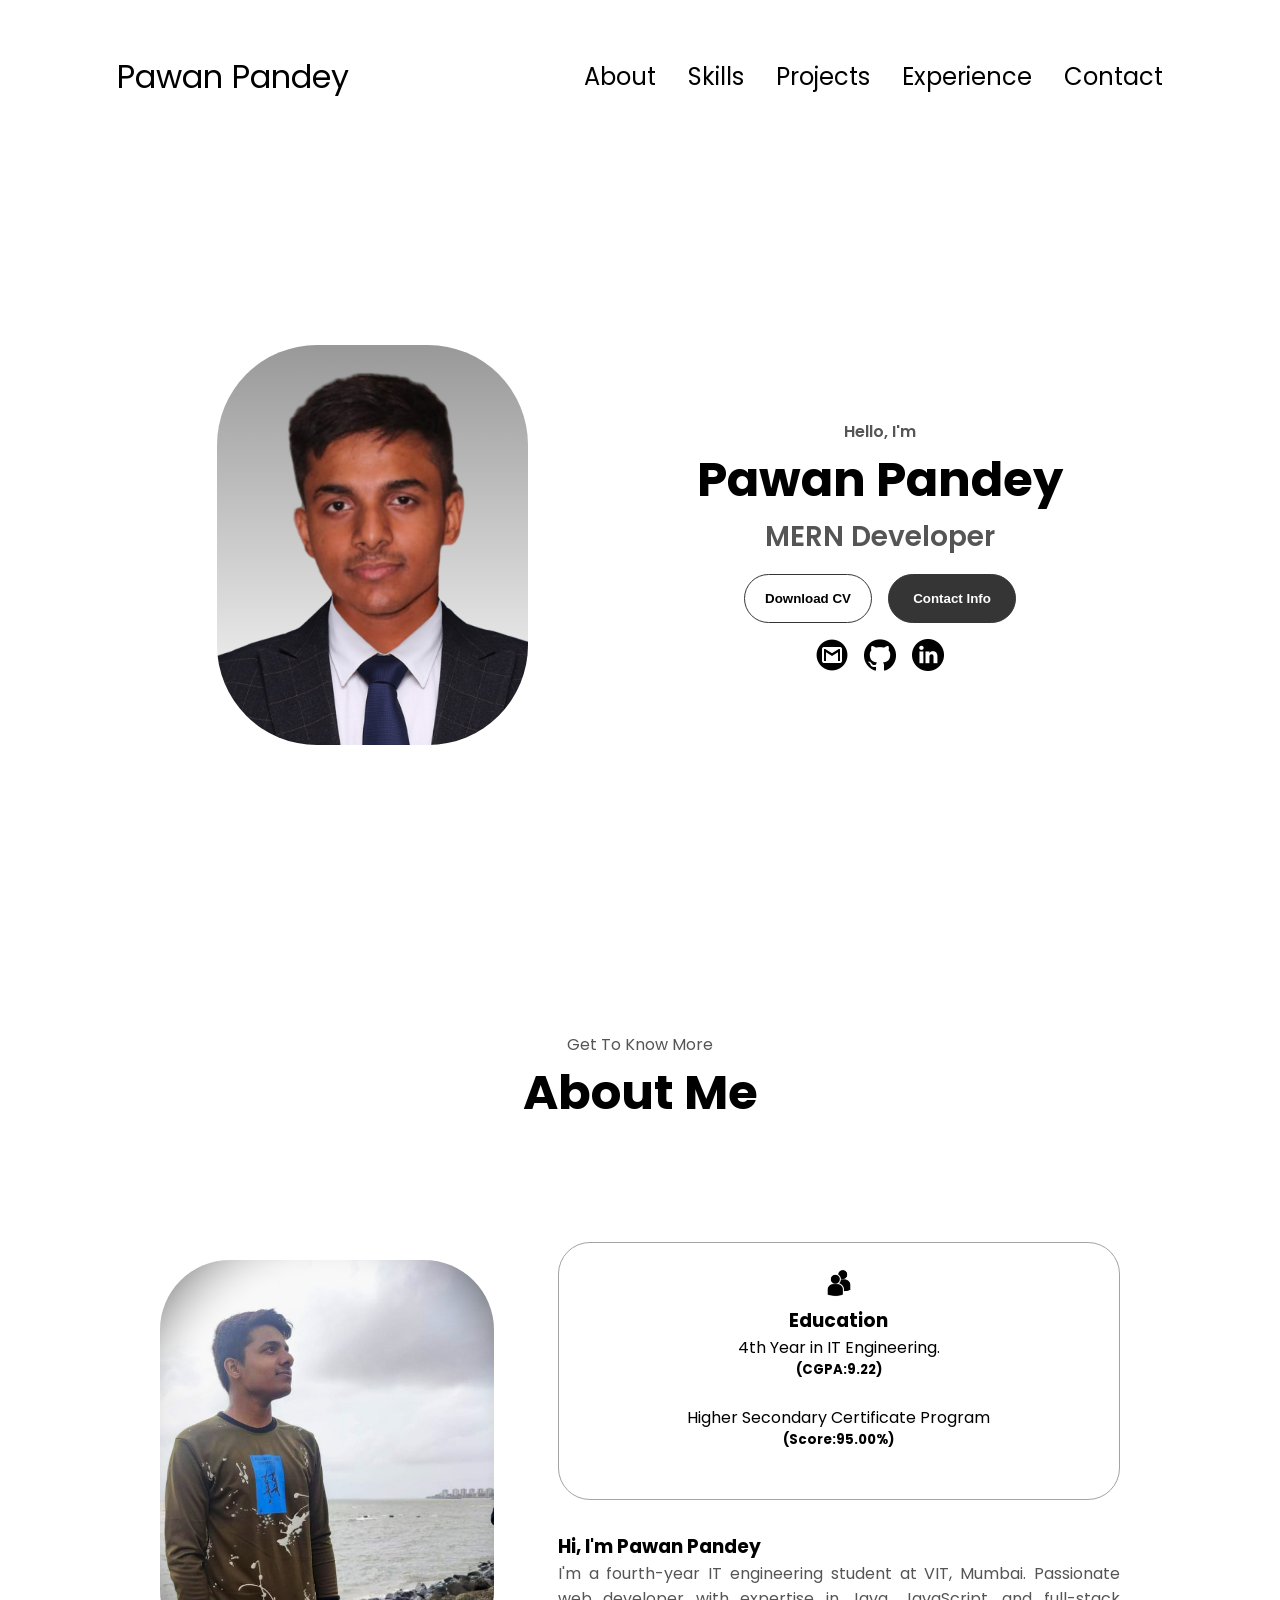
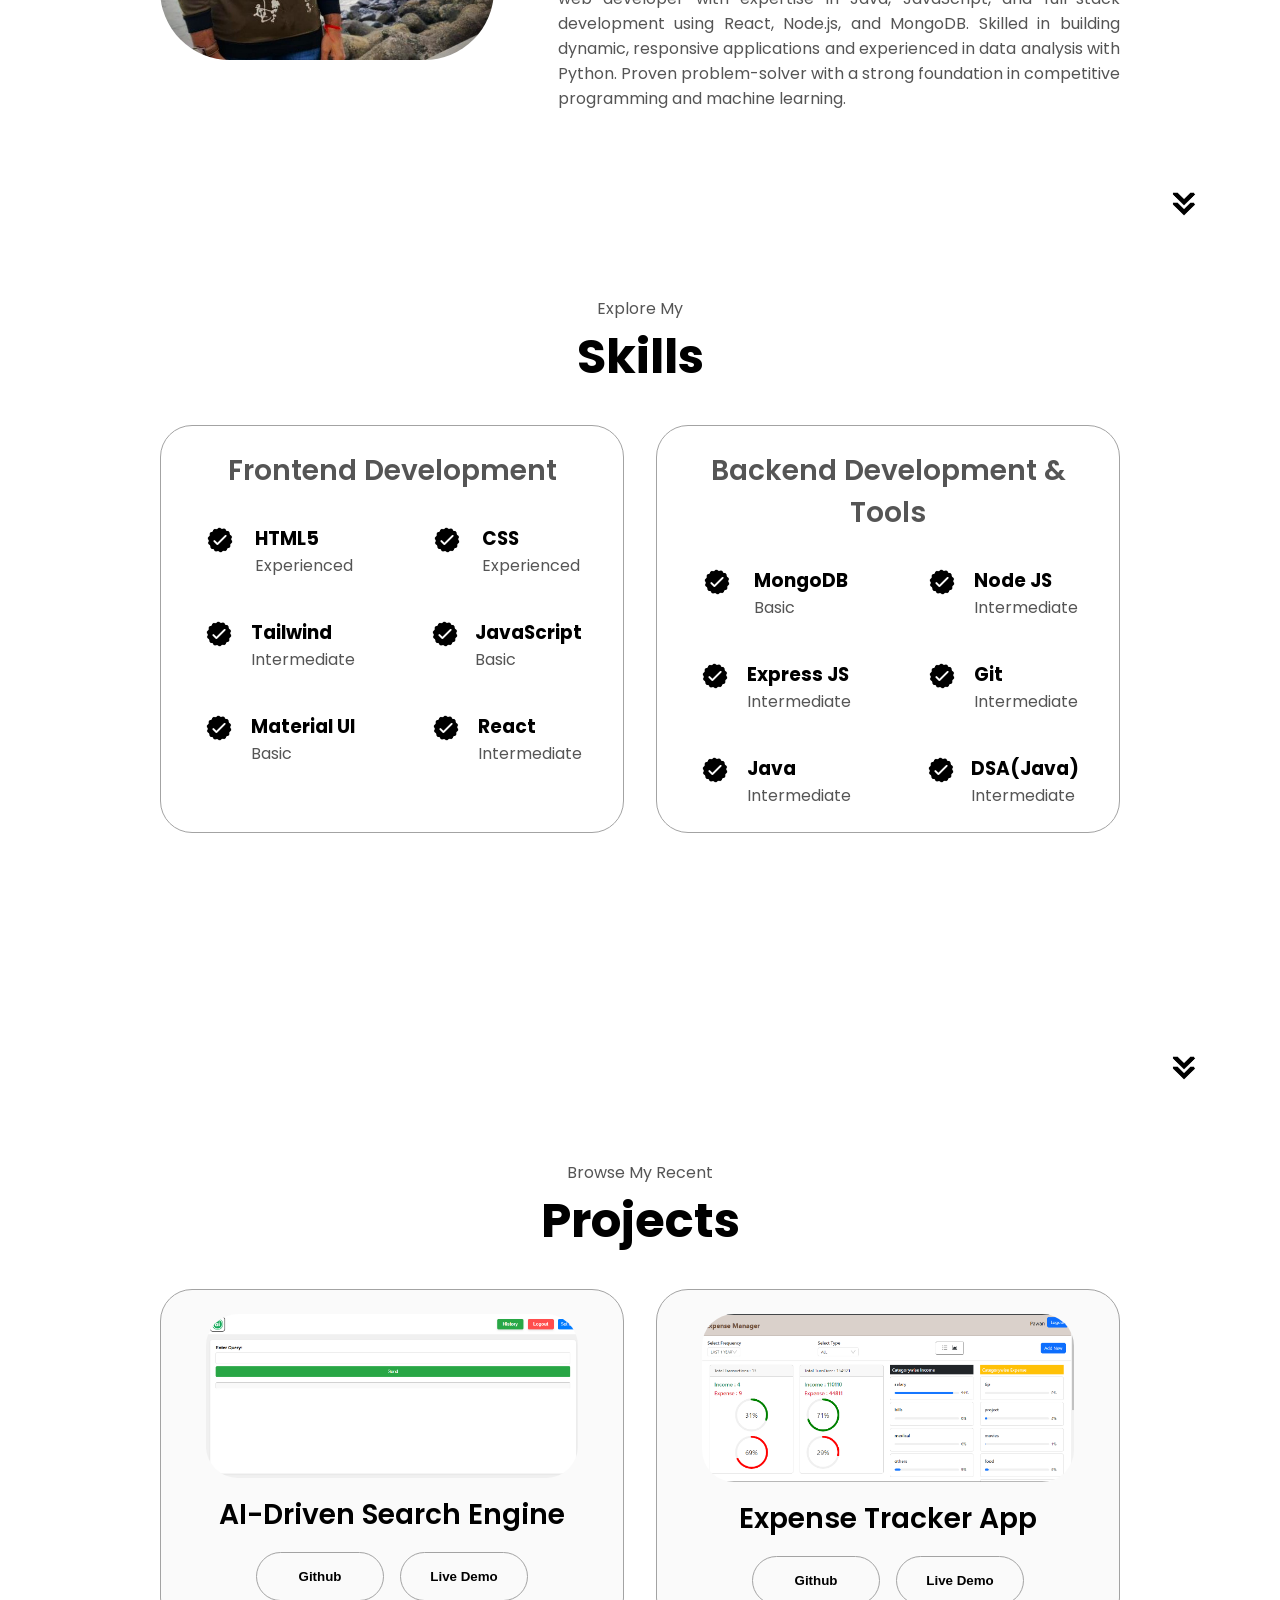
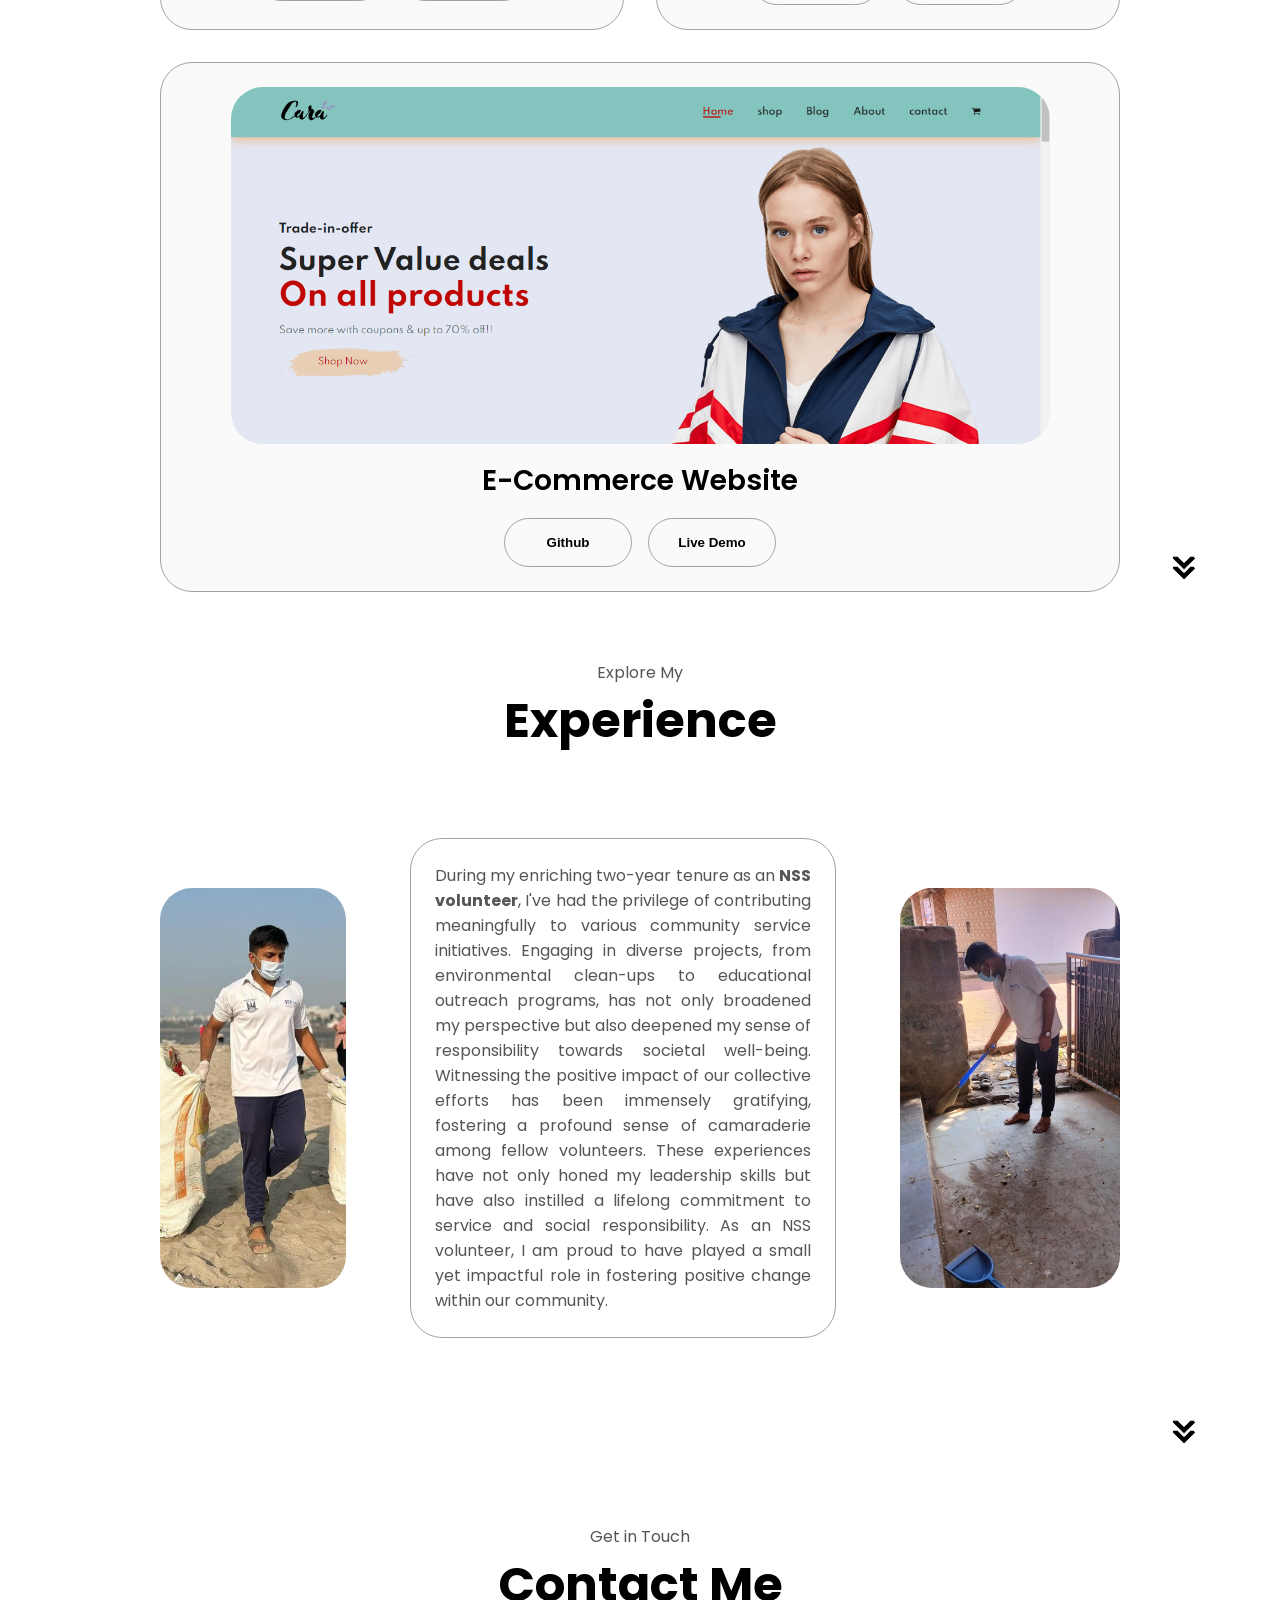
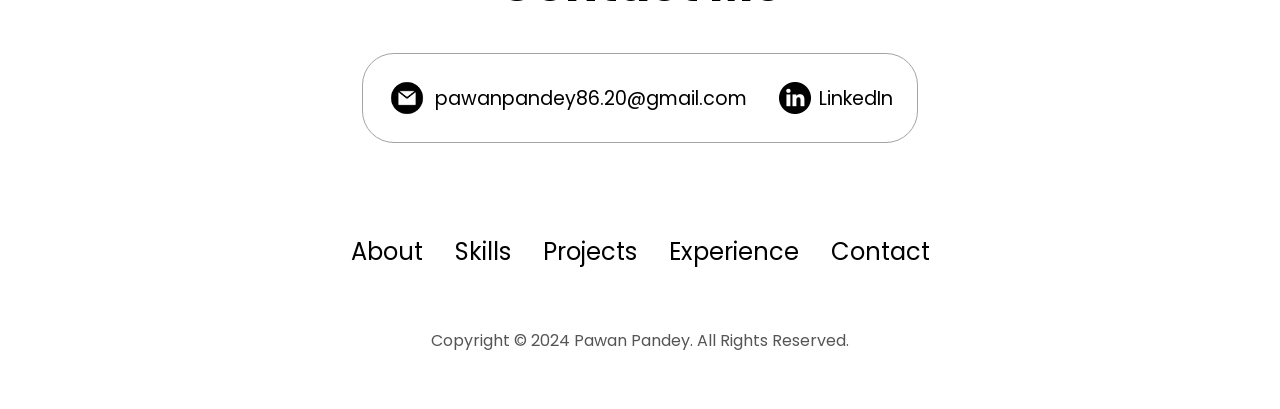
<file: index.html>
<!DOCTYPE html>
<html lang="en">
  <head>
    <meta charset="UTF-8" />
    <meta http-equiv="X-UA-Compatible" content="IE=edge" />
    <meta name="viewport" content="width=device-width, initial-scale=1.0" />
    <title>My Portfolio</title>
    <link rel="stylesheet" href="style.css" />
    <link rel="stylesheet" href="mediaqueries.css" />
  </head>
  <body>
    <nav id="desktop-nav">
      <div class="logo">Pawan Pandey</div>
      <div>
        <ul class="nav-links">
          <li><a href="#about">About</a></li>
          <li><a href="#experience">Skills</a></li>
          <li><a href="#projects">Projects</a></li>
          <li><a href="#experience">Experience</a></li>
          <li><a href="#contact">Contact</a></li>
        </ul>
      </div>
    </nav>
    <nav id="hamburger-nav">
      <div class="logo">Pawan Pandey</div>
      <div class="hamburger-menu">
        <div class="hamburger-icon" onclick="toggleMenu()">
          <span></span>
          <span></span>
          <span></span>
        </div>
        <div class="menu-links">
          <li><a href="#about" onclick="toggleMenu()">About</a></li>
          <li><a href="#skill" onclick="toggleMenu()">Skills</a></li>
          <li><a href="#experience" onclick="toggleMenu()">Experience</a></li>
          <li><a href="#projects" onclick="toggleMenu()">Projects</a></li>
          <li><a href="#contact" onclick="toggleMenu()">Contact</a></li>
        </div>
      </div>
    </nav>
    <section id="profile">
      <div class="section__pic-container">
        <img style="border-radius: 100px;" src="./assets/IMG-20221025-WA0004.png" alt="Pawan Pandey profile picture" />
      </div>
      <div class="section__text">
        <p class="section__text__p1">Hello, I'm</p>
        <h1 class="title">Pawan Pandey</h1>
        <p class="section__text__p2">MERN Developer</p>
        <div class="btn-container">
          <button
            class="btn btn-color-2"
            onclick="window.open('./assets/Pawankumar Pandey.pdf')"
          >
            Download CV
          </button>
          <button class="btn btn-color-1" onclick="location.href='./#contact'">
            Contact Info
          </button>
        </div>
        <div id="socials-container">
          <img
          
            src="./assets/gmail_icon-icons.com_59877.png"
            alt="My Gmail"
            class="icon"
            onclick="location.href='https://gmail.com/'"
          />
          <img
            src="./assets/github.png"
            alt="My Github profile"
            class="icon"
            onclick="location.href='https://github.com/pawan8620'"
          />
          <img
            src="./assets/linkedin.png"
            alt="My LinkedIn profile"
            class="icon"
            onclick="location.href='https://linkedin.com/in/pawankumar-pandey-a784b4229/'"
          />
        </div>
      </div>
    </section>
    <section id="about">
      <p class="section__text__p1">Get To Know More</p>
      <h1 class="title">About Me</h1>
      <div class="section-container">
        <div class="section__pic-container">
          <img
          style="  border-radius: 70px;"
            src="./assets/marine.jpg"
            alt="Profile picture"
            class="about-pic"
          />
        </div>
        <div class="about-details-container">
          <div class="about-containers">
            <!-- <div class="details-container">
              <img
                src="./assets/experience.png"
                alt="Experience icon"
                class="icon"
              />
              <h3>Experience</h3>
              <p>2+ years <br />Frontend Development</p>
            </div> -->
            <div class="details-container">
              <img
                src="./assets/education.png"
                alt="Education icon"
                class="icon"
              />
              <h3>Education</h3>
              <span>
                4th Year in IT Engineering. <h5>(CGPA:9.22)</h5></br>
                Higher Secondary Certificate Program <h5>(Score:95.00%)</h5><br>
                 </span>
            </div>
          </div>
          <div class="text-container">
            <h3>Hi, I'm Pawan Pandey</h3> 
            <p style="text-align: justify;">
              
              I'm a fourth-year IT engineering student at VIT, Mumbai. Passionate web developer with expertise in Java, JavaScript, and full-stack development using React, Node.js, and MongoDB. Skilled in building dynamic, responsive applications and experienced in data analysis with Python. Proven problem-solver with a strong foundation in competitive programming and machine learning.
            </p>
          </div>
        </div>
      </div>
      <img
        src="./assets/arrow.png"
        alt="Arrow icon"
        class="icon arrow"
        onclick="location.href='./#experience'"
      />
    </section>

    <section id="experience">
      <p class="section__text__p1">Explore My</p>
      <h1 class="title">Skills</h1>
      <div class="experience-details-container">
        <div class="about-containers">
          <div class="details-container">
            <h2 class="experience-sub-title">Frontend Development</h2>
            <div class="article-container">
              <article>
                <img
                  src="./assets/checkmark.png"
                  alt="Experience icon"
                  class="icon"
                />
                <div>
                  <h3>HTML5</h3>
                  <p>Experienced</p>
                </div>
              </article>
              <article>
                <img
                  src="./assets/checkmark.png"
                  alt="Experience icon"
                  class="icon"
                />
                <div>
                  <h3>CSS</h3>
                  <p>Experienced</p>
                </div>
              </article>
              <article>
                <img
                  src="./assets/checkmark.png"
                  alt="Experience icon"
                  class="icon"
                />
                <div>
                  <h3>Tailwind</h3>
                  <p>Intermediate</p>
                </div>
              </article>
              <article>
                <img
                  src="./assets/checkmark.png"
                  alt="Experience icon"
                  class="icon"
                />
                <div>
                  <h3>JavaScript</h3>
                  <p>Basic</p>
                </div>
              </article>
              <article>
                <img
                  src="./assets/checkmark.png"
                  alt="Experience icon"
                  class="icon"
                />
                <div>
                  <h3>Material UI</h3>
                  <p>Basic</p>
                </div>
              </article>
              <article>
                <img
                  src="./assets/checkmark.png"
                  alt="Experience icon"
                  class="icon"
                />
                <div>
                  <h3>React </h3>
                  <p>Intermediate</p>
                </div>
              </article>
            </div>
          </div>
          <div class="details-container">
            <h2 class="experience-sub-title">Backend Development & Tools</h2>
            <div class="article-container">
              <article>
                <img
                  src="./assets/checkmark.png"
                  alt="Experience icon"
                  class="icon"
                />
                <div>
                  <h3>MongoDB</h3>
                  <p>Basic</p>
                </div>
              </article>
              <article>
                <img
                  src="./assets/checkmark.png"
                  alt="Experience icon"
                  class="icon"
                />
                <div>
                  <h3>Node JS</h3>
                  <p>Intermediate</p>
                </div>
              </article>
              <article>
                <img
                  src="./assets/checkmark.png"
                  alt="Experience icon"
                  class="icon"
                />
                <div>
                  <h3>Express JS</h3>
                  <p>Intermediate</p>
                </div>
              </article>
              <article>
                <img
                  src="./assets/checkmark.png"
                  alt="Experience icon"
                  class="icon"
                />
                <div>
                  <h3>Git</h3>
                  <p>Intermediate</p>
                </div>
              </article>
              <article>
                <img
                  src="./assets/checkmark.png"
                  alt="Experience icon"
                  class="icon"
                />
                <div>
                  <h3>Java</h3>
                  <p>Intermediate</p>
                </div>
              </article>
              <article>
                <img
                  src="./assets/checkmark.png"
                  alt="Experience icon"
                  class="icon"
                />
                <div>
                  <h3>DSA(Java)</h3>
                  <p>Intermediate</p>
                </div>
              </article>
            </div>
          </div>
        </div>
      </div>
      <img
        src="./assets/arrow.png"
        alt="Arrow icon"
        class="icon arrow"
        onclick="location.href='./#projects'"
      />
    </section>




    <section id="projects">
      <p class="section__text__p1">Browse My Recent</p>
      <h1 class="title">Projects</h1>
      <div class="experience-details-container">
        <div class="about-containers">
          <div class="details-container color-container">
            <div class="article-container">
              <img 
                src="assets/imageai.png"
                alt="Project 1"
                class="project-img"
              />
            </div>
            <h2 class="experience-sub-title project-title">AI-Driven Search Engine</h2>
            <div class="btn-container">
              <button
                class="btn btn-color-2 project-btn"
                onclick="location.href='https://github.com/Pawan8620/AI-Driven-Search-Engine'"
                />
                Github
              </button>
              <button
                class="btn btn-color-2 project-btn"
                onclick="location.href='https://ai-driven-search-engine.vercel.app/'"
              >
                Live Demo
              </button>
              
            </div>
          </div>



          <div class="details-container color-container">
            <div class="article-container">
              <img 
                src="assets/image.png"
                alt="Project 1"
                class="project-img"
              />
            </div>
            <h2 class="experience-sub-title project-title">Expense Tracker App</h2>
            <div class="btn-container">
              <button
                class="btn btn-color-2 project-btn"
                onclick="location.href='https://github.com/Pawan8620/AI-Driven search engine'"
                />
                Github
              </button>
              <button
                class="btn btn-color-2 project-btn"
                onclick="location.href='https://thankful-shoe-bass.cyclic.app/login'"
              >
                Live Demo
              </button>
            </div>
          </div>


          <div class="details-container color-container">
            <div class="article-container">
              <img
                src="./assets/Screenshot 2024-04-29 163912.png"
                alt="Project 2"
                class="project-img"
              />
            </div>
            <h2 class="experience-sub-title project-title">E-Commerce Website</h2>
            <div class="btn-container">
              <button
                class="btn btn-color-2 project-btn"
                onclick="location.href='https://github.com/Pawan8620/E-commerce-Website'"
              >
                Github
              </button>
              <button
                class="btn btn-color-2 project-btn"
                onclick="location.href='https://cara108.vercel.app'"
              >
                Live Demo
              </button>
            </div>
          </div>
          <!-- <div class="details-container color-container"> -->
            <!-- <div class="article-container">
              <img
                src="./assets/project-3.png"
                alt="Project 3"
                class="project-img"
              />
            </div> -->
            <!-- <h2 class="experience-sub-title project-title">Project Three</h2>
            <div class="btn-container">
              <button
                class="btn btn-color-2 project-btn"
                onclick="location.href='https://github.com/'"
              >
                Github
              </button>
              <button
                class="btn btn-color-2 project-btn"
                onclick="location.href='https://github.com/'"
              >
                Live Demo
              </button>
            </div> -->
          </div>
        </div>
      </div>
      <img
        src="./assets/arrow.png"
        alt="Arrow icon"
        class="icon arrow"
        onclick="location.href='./#contact'"
      />
    </section>

    <section id="about">
      <p class="section__text__p1">Explore My</p>
      <h1 class="title">Experience</h1>
      <div class="section-container">
        <div class="section__pic-container">
          <img
            src="./assets/WhatsApp Image 2024-01-12 at 20.56.52_433649ca.jpg"
            alt="Profile picture"
            class="about-pic"
          />
        </div>
        <div class="about-details-container">
          <div class="about-containers">
            <div class="details-container">
              
             
              <p style="text-align: justify;">
                
                During my enriching two-year tenure as an <span style="font-weight:bolder;">NSS volunteer</span>, I've had the privilege of contributing meaningfully to various community service initiatives. Engaging in diverse projects, from environmental clean-ups to educational outreach programs, has not only broadened my perspective but also deepened my sense of responsibility towards societal well-being. Witnessing the positive impact of our collective efforts has been immensely gratifying, fostering a profound sense of camaraderie among fellow volunteers. These experiences have not only honed my leadership skills but have also instilled a lifelong commitment to service and social responsibility. As an NSS volunteer, I am proud to have played a small yet impactful role in fostering positive change within our community.
              </p>
            </div>
          </div>
          
          <div class="text-container">
           
          </div>
           
        </div>
        <div class="section__pic-container">
          <img
            src="./assets/j.jpg"
            alt="Profile picture"
            class="about-pic"
          />
        </div>
      </div>
      <img
        src="./assets/arrow.png"
        alt="Arrow icon"
        class="icon arrow"
        onclick="location.href='./#contact'"
      />
    </section>



    <section id="contact">
      <p class="section__text__p1">Get in Touch</p>
      <h1 class="title">Contact Me</h1>
      <div class="contact-info-upper-container">
        <div class="contact-info-container">
          <img
            src="./assets/email.png"
            alt="Email icon"
            class="icon contact-icon email-icon"
          />
          <p><a href="mailto:pawanpandey86.20@gmail.com">pawanpandey86.20@gmail.com</a></p>
        </div>
        <div class="contact-info-container">
          <img
            src="./assets/linkedin.png"
            alt="LinkedIn icon"
            class="icon contact-icon"
          />
          <p><a href="https://www.linkedin.com/in/pawankumar-pandey-a784b4229/">LinkedIn</a></p>
        </div>
      </div>
    </section>
    <footer>
      <nav>
        <div class="nav-links-container">
          <ul class="nav-links">
            <li><a href="#about">About</a></li>
            <li><a href="#skills">Skills</a></li>
            <li><a href="#projects">Projects</a></li>
            <li><a href="#experience">Experience</a></li>
            <li><a href="#contact">Contact</a></li>
          </ul>
        </div>
      </nav>
      <p>Copyright &#169; 2024 Pawan Pandey. All Rights Reserved.</p>
    </footer>
    <script src="script.js"></script>
  </body>
</html>
</file>
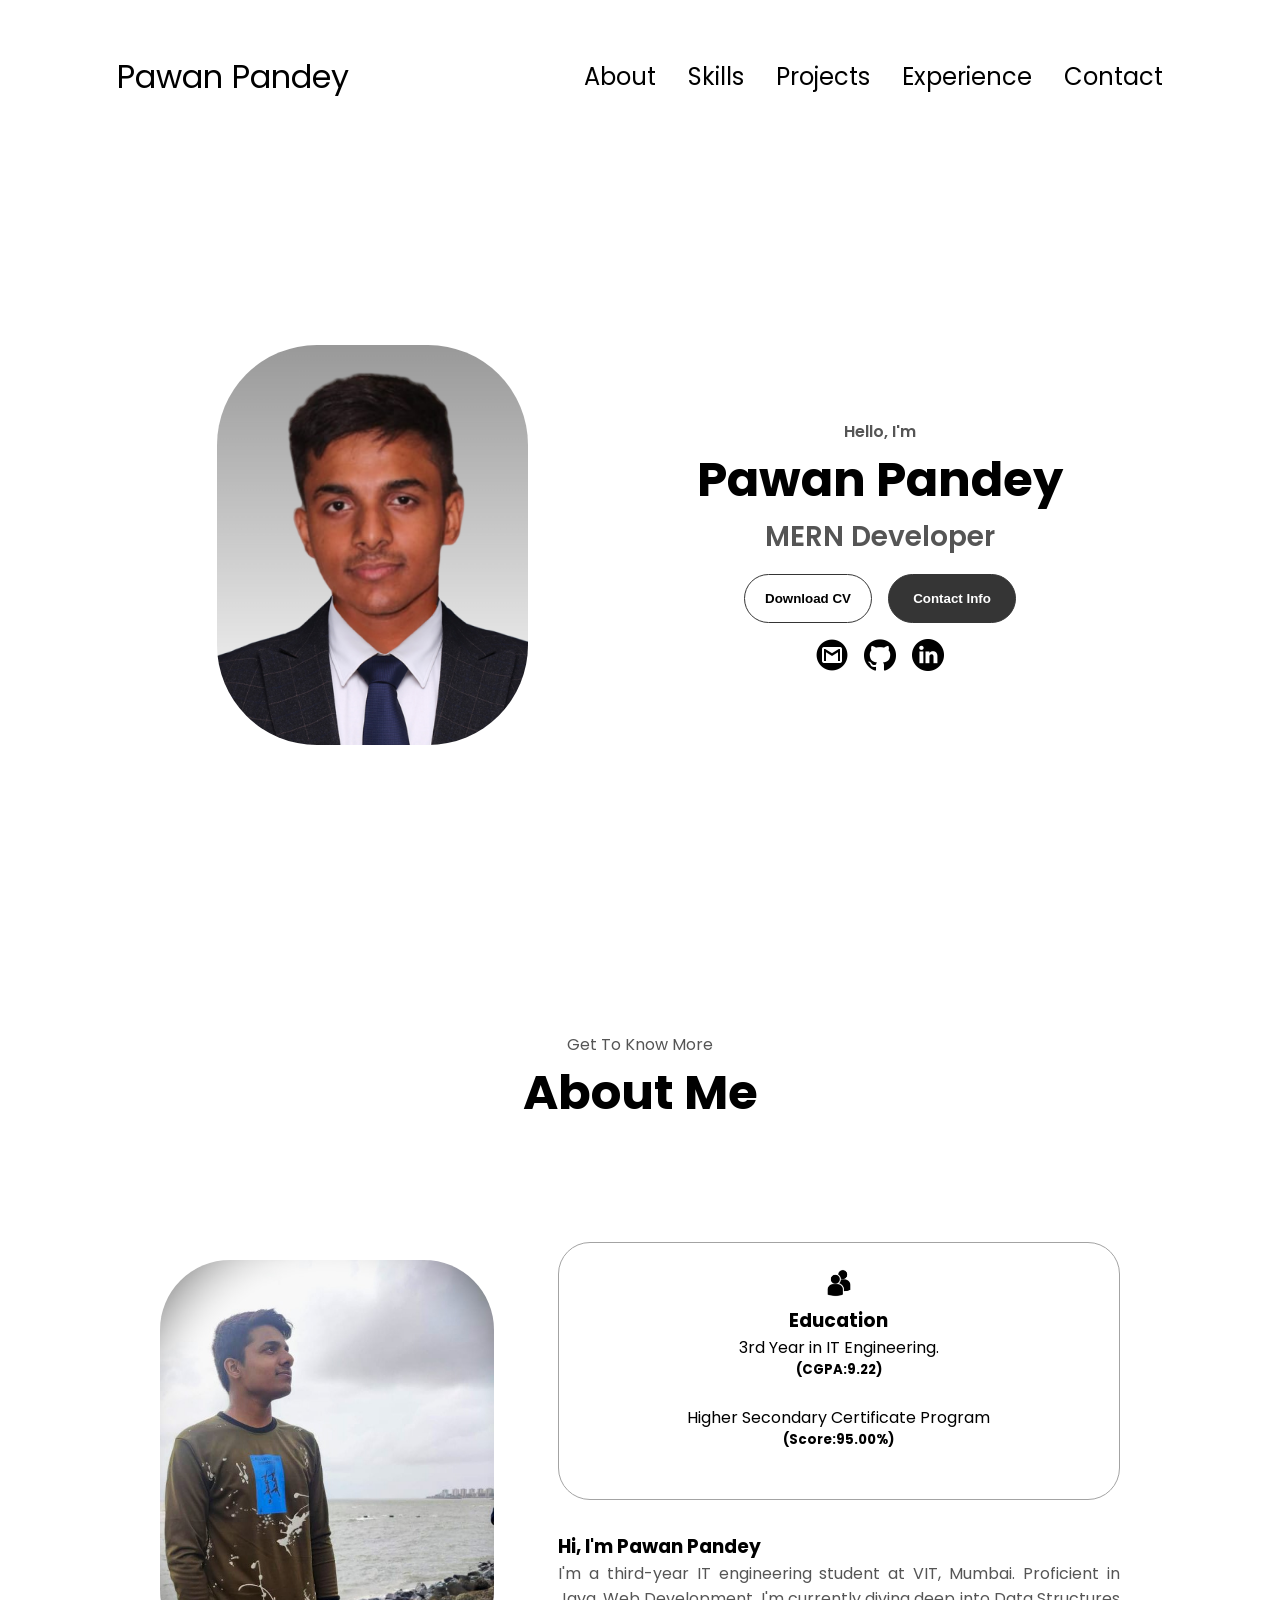
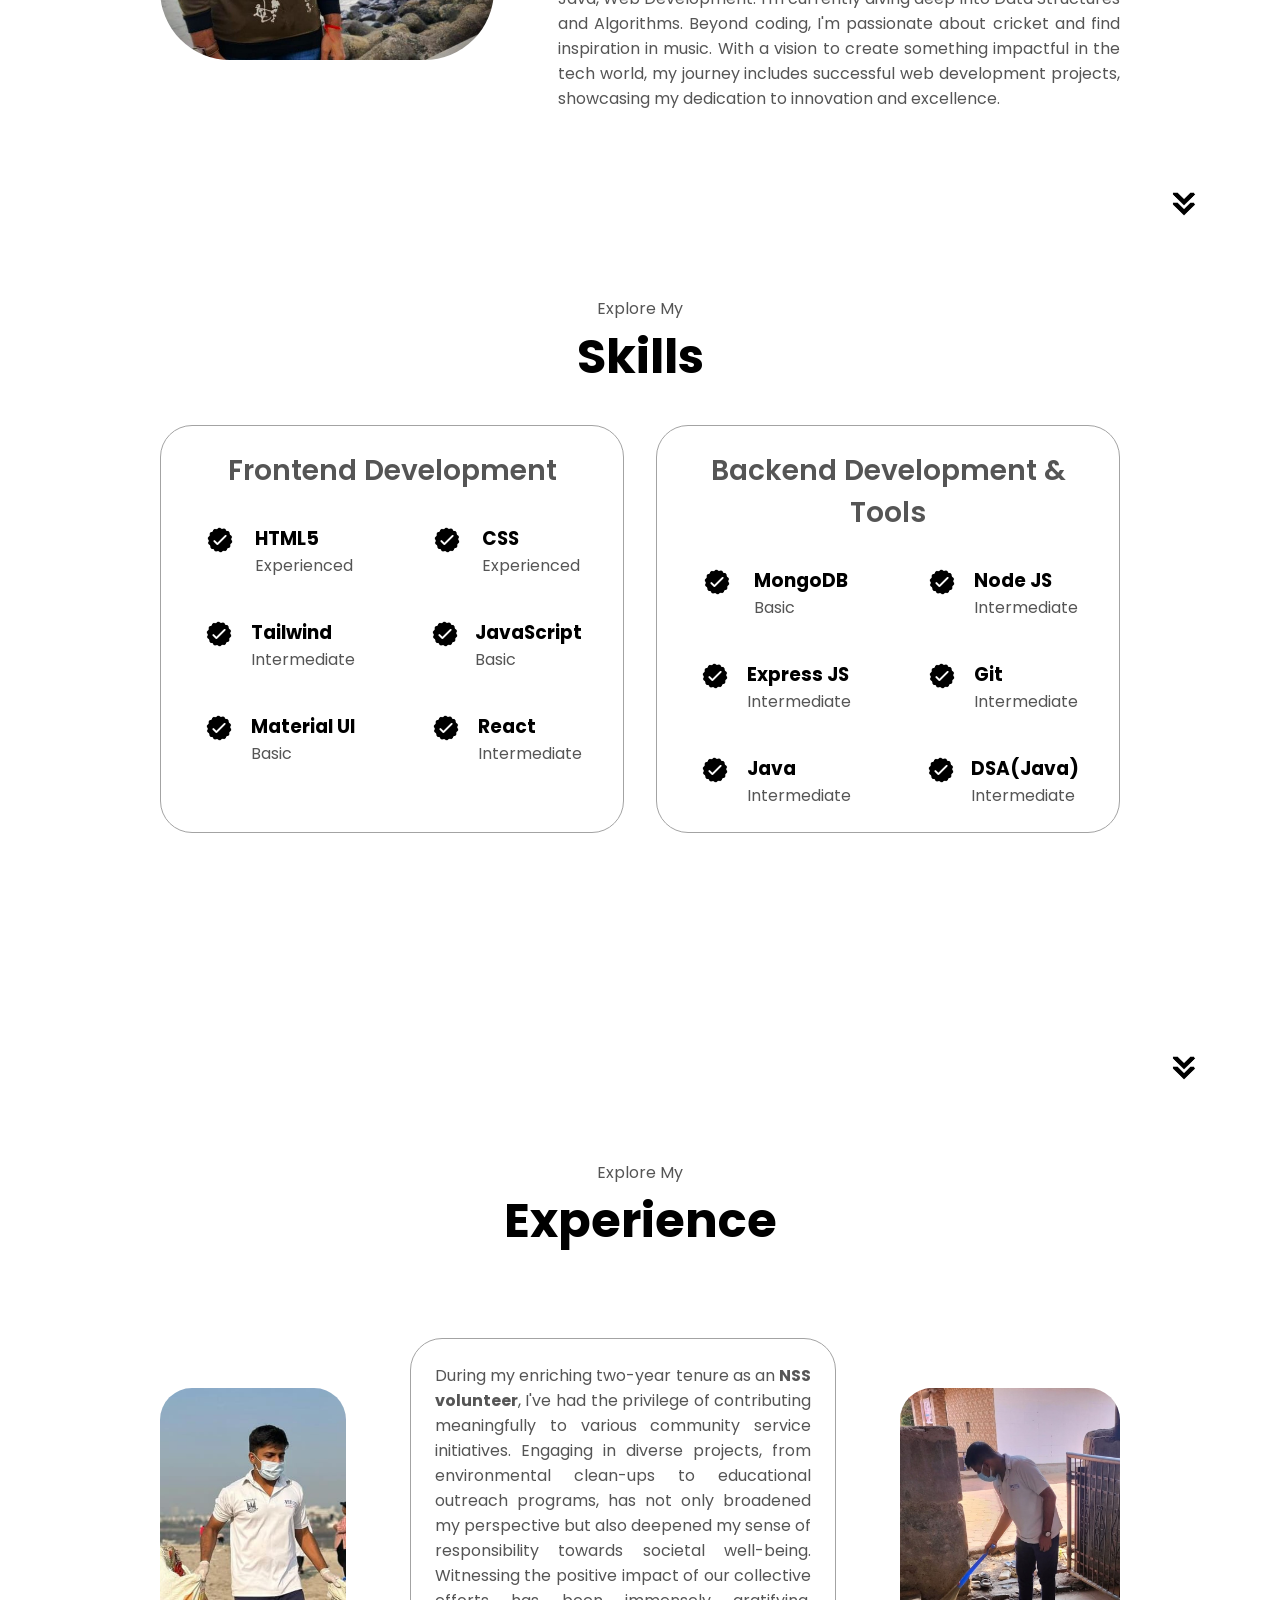
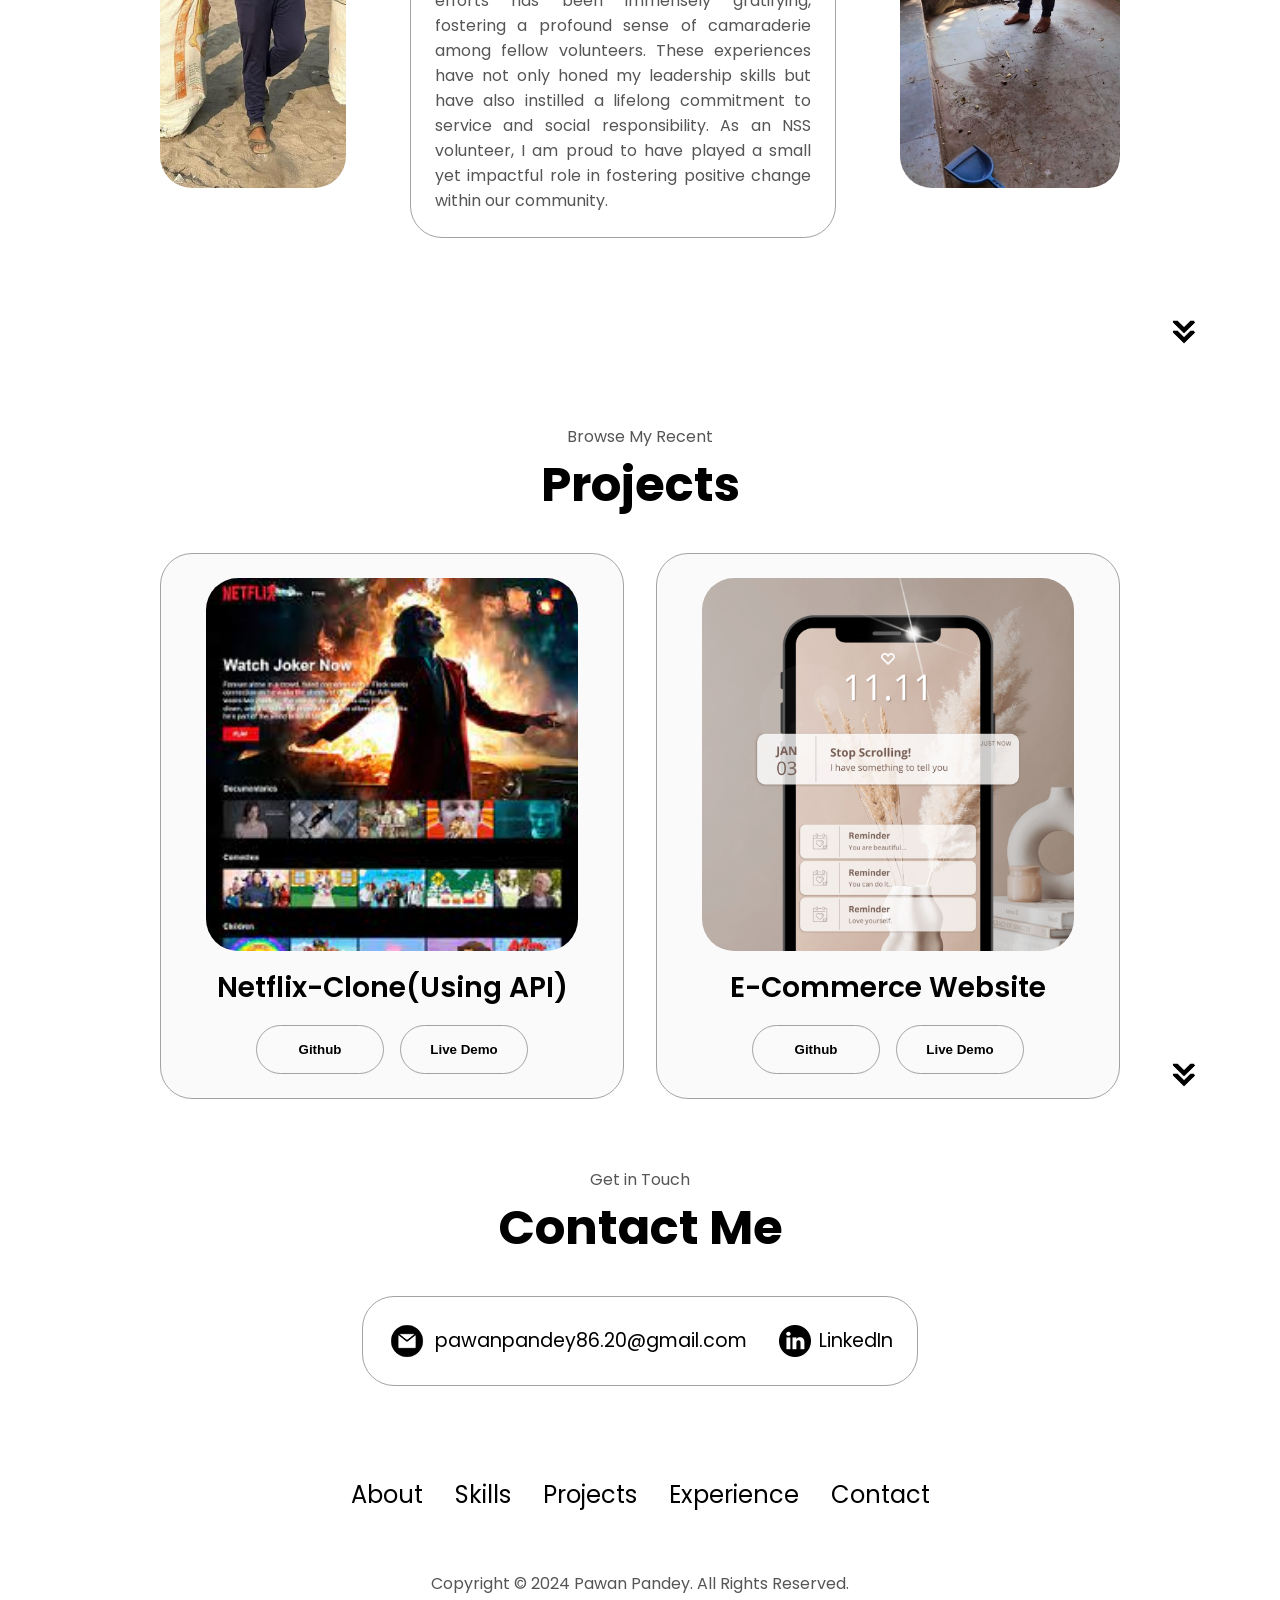
<file: html-css-js-portfolio-tutorial-2/index.html>
<!DOCTYPE html>
<html lang="en">
  <head>
    <meta charset="UTF-8" />
    <meta http-equiv="X-UA-Compatible" content="IE=edge" />
    <meta name="viewport" content="width=device-width, initial-scale=1.0" />
    <title>My Portfolio</title>
    <link rel="stylesheet" href="style.css" />
    <link rel="stylesheet" href="mediaqueries.css" />
  </head>
  <body>
    <nav id="desktop-nav">
      <div class="logo">Pawan Pandey</div>
      <div>
        <ul class="nav-links">
          <li><a href="#about">About</a></li>
          <li><a href="#experience">Skills</a></li>
          <li><a href="#projects">Projects</a></li>
          <li><a href="#experience">Experience</a></li>
          <li><a href="#contact">Contact</a></li>
        </ul>
      </div>
    </nav>
    <nav id="hamburger-nav">
      <div class="logo">Pawan Pandey</div>
      <div class="hamburger-menu">
        <div class="hamburger-icon" onclick="toggleMenu()">
          <span></span>
          <span></span>
          <span></span>
        </div>
        <div class="menu-links">
          <li><a href="#about" onclick="toggleMenu()">About</a></li>
          <li><a href="#experience" onclick="toggleMenu()">Skills</a></li>
          <li><a href="#projects" onclick="toggleMenu()">Projects</a></li>
          <li><a href="#experience" onclick="toggleMenu()">Experience</a></li>
          <li><a href="#contact" onclick="toggleMenu()">Contact</a></li>
        </div>
      </div>
    </nav>
    <section id="profile">
      <div class="section__pic-container">
        <img style="border-radius: 100px;" src="./assets/IMG-20221025-WA0004.png" alt="Pawan Pandey profile picture" />
      </div>
      <div class="section__text">
        <p class="section__text__p1">Hello, I'm</p>
        <h1 class="title">Pawan Pandey</h1>
        <p class="section__text__p2">MERN Developer</p>
        <div class="btn-container">
          <button
            class="btn btn-color-2"
            onclick="window.open('./assets/resume-example.pdf')"
          >
            Download CV
          </button>
          <button class="btn btn-color-1" onclick="location.href='./#contact'">
            Contact Info
          </button>
        </div>
        <div id="socials-container">
          <img
          
            src="./assets/gmail_icon-icons.com_59877.png"
            alt="My Gmail"
            class="icon"
            onclick="location.href='https://gmail.com/'"
          />
          <img
            src="./assets/github.png"
            alt="My Github profile"
            class="icon"
            onclick="location.href='https://github.com/'"
          />
          <img
            src="./assets/linkedin.png"
            alt="My LinkedIn profile"
            class="icon"
            onclick="location.href='https://linkedin.com/'"
          />
        </div>
      </div>
    </section>
    <section id="about">
      <p class="section__text__p1">Get To Know More</p>
      <h1 class="title">About Me</h1>
      <div class="section-container">
        <div class="section__pic-container">
          <img
          style="  border-radius: 70px;"
            src="./assets/marine.jpg"
            alt="Profile picture"
            class="about-pic"
          />
        </div>
        <div class="about-details-container">
          <div class="about-containers">
            <!-- <div class="details-container">
              <img
                src="./assets/experience.png"
                alt="Experience icon"
                class="icon"
              />
              <h3>Experience</h3>
              <p>2+ years <br />Frontend Development</p>
            </div> -->
            <div class="details-container">
              <img
                src="./assets/education.png"
                alt="Education icon"
                class="icon"
              />
              <h3>Education</h3>
              <span>
                3rd Year in IT Engineering. <h5>(CGPA:9.22)</h5></br>
                Higher Secondary Certificate Program <h5>(Score:95.00%)</h5><br>
                 </span>
            </div>
          </div>
          <div class="text-container">
            <h3>Hi, I'm Pawan Pandey</h3> 
            <p style="text-align: justify;">
              
              I'm a third-year IT engineering student at VIT, Mumbai. Proficient in Java, Web Development. I'm currently diving deep into Data Structures and Algorithms. Beyond coding, I'm passionate about cricket and find inspiration in music. With a vision to create something impactful in the tech world, my journey includes successful web development projects, showcasing my dedication to innovation and excellence.
            </p>
          </div>
        </div>
      </div>
      <img
        src="./assets/arrow.png"
        alt="Arrow icon"
        class="icon arrow"
        onclick="location.href='./#experience'"
      />
    </section>

    <section id="experience">
      <p class="section__text__p1">Explore My</p>
      <h1 class="title">Skills</h1>
      <div class="experience-details-container">
        <div class="about-containers">
          <div class="details-container">
            <h2 class="experience-sub-title">Frontend Development</h2>
            <div class="article-container">
              <article>
                <img
                  src="./assets/checkmark.png"
                  alt="Experience icon"
                  class="icon"
                />
                <div>
                  <h3>HTML5</h3>
                  <p>Experienced</p>
                </div>
              </article>
              <article>
                <img
                  src="./assets/checkmark.png"
                  alt="Experience icon"
                  class="icon"
                />
                <div>
                  <h3>CSS</h3>
                  <p>Experienced</p>
                </div>
              </article>
              <article>
                <img
                  src="./assets/checkmark.png"
                  alt="Experience icon"
                  class="icon"
                />
                <div>
                  <h3>Tailwind</h3>
                  <p>Intermediate</p>
                </div>
              </article>
              <article>
                <img
                  src="./assets/checkmark.png"
                  alt="Experience icon"
                  class="icon"
                />
                <div>
                  <h3>JavaScript</h3>
                  <p>Basic</p>
                </div>
              </article>
              <article>
                <img
                  src="./assets/checkmark.png"
                  alt="Experience icon"
                  class="icon"
                />
                <div>
                  <h3>Material UI</h3>
                  <p>Basic</p>
                </div>
              </article>
              <article>
                <img
                  src="./assets/checkmark.png"
                  alt="Experience icon"
                  class="icon"
                />
                <div>
                  <h3>React </h3>
                  <p>Intermediate</p>
                </div>
              </article>
            </div>
          </div>
          <div class="details-container">
            <h2 class="experience-sub-title">Backend Development & Tools</h2>
            <div class="article-container">
              <article>
                <img
                  src="./assets/checkmark.png"
                  alt="Experience icon"
                  class="icon"
                />
                <div>
                  <h3>MongoDB</h3>
                  <p>Basic</p>
                </div>
              </article>
              <article>
                <img
                  src="./assets/checkmark.png"
                  alt="Experience icon"
                  class="icon"
                />
                <div>
                  <h3>Node JS</h3>
                  <p>Intermediate</p>
                </div>
              </article>
              <article>
                <img
                  src="./assets/checkmark.png"
                  alt="Experience icon"
                  class="icon"
                />
                <div>
                  <h3>Express JS</h3>
                  <p>Intermediate</p>
                </div>
              </article>
              <article>
                <img
                  src="./assets/checkmark.png"
                  alt="Experience icon"
                  class="icon"
                />
                <div>
                  <h3>Git</h3>
                  <p>Intermediate</p>
                </div>
              </article>
              <article>
                <img
                  src="./assets/checkmark.png"
                  alt="Experience icon"
                  class="icon"
                />
                <div>
                  <h3>Java</h3>
                  <p>Intermediate</p>
                </div>
              </article>
              <article>
                <img
                  src="./assets/checkmark.png"
                  alt="Experience icon"
                  class="icon"
                />
                <div>
                  <h3>DSA(Java)</h3>
                  <p>Intermediate</p>
                </div>
              </article>
            </div>
          </div>
        </div>
      </div>
      <img
        src="./assets/arrow.png"
        alt="Arrow icon"
        class="icon arrow"
        onclick="location.href='./#projects'"
      />
    </section>





    <section id="about">
      <p class="section__text__p1">Explore My</p>
      <h1 class="title">Experience</h1>
      <div class="section-container">
        <div class="section__pic-container">
          <img
            src="./assets/WhatsApp Image 2024-01-12 at 20.56.52_433649ca.jpg"
            alt="Profile picture"
            class="about-pic"
          />
        </div>
        <div class="about-details-container">
          <div class="about-containers">
            <div class="details-container">
              
             
              <p style="text-align: justify;">
                
                During my enriching two-year tenure as an <span style="font-weight:bolder;">NSS volunteer</span>, I've had the privilege of contributing meaningfully to various community service initiatives. Engaging in diverse projects, from environmental clean-ups to educational outreach programs, has not only broadened my perspective but also deepened my sense of responsibility towards societal well-being. Witnessing the positive impact of our collective efforts has been immensely gratifying, fostering a profound sense of camaraderie among fellow volunteers. These experiences have not only honed my leadership skills but have also instilled a lifelong commitment to service and social responsibility. As an NSS volunteer, I am proud to have played a small yet impactful role in fostering positive change within our community.
              </p>
            </div>
          </div>
          
          <div class="text-container">
           
          </div>
           
        </div>
        <div class="section__pic-container">
          <img
            src="./assets/j.jpg"
            alt="Profile picture"
            class="about-pic"
          />
        </div>
      </div>
      <img
        src="./assets/arrow.png"
        alt="Arrow icon"
        class="icon arrow"
        onclick="location.href='./#experience'"
      />
    </section>















    <section id="projects">
      <p class="section__text__p1">Browse My Recent</p>
      <h1 class="title">Projects</h1>
      <div class="experience-details-container">
        <div class="about-containers">
          <div class="details-container color-container">
            <div class="article-container">
              <img "
                src="./assets/download (1).jpeg"
                alt="Project 1"
                class="project-img"
              />
            </div>
            <h2 class="experience-sub-title project-title">Netflix-Clone(Using API)</h2>
            <div class="btn-container">
              <button
                class="btn btn-color-2 project-btn"
                onclick="location.href='https://github.com/Pawan8620/Netflix-Clone'"
                />
                Github
              </button>
              <button
                class="btn btn-color-2 project-btn"
                onclick="location.href='https://github.com/Pawan8620/Netflix-Clone'"
              >
                Live Demo
              </button>
            </div>
          </div>
          <div class="details-container color-container">
            <div class="article-container">
              <img
                src="./assets/project-2.png"
                alt="Project 2"
                class="project-img"
              />
            </div>
            <h2 class="experience-sub-title project-title">E-Commerce Website</h2>
            <div class="btn-container">
              <button
                class="btn btn-color-2 project-btn"
                onclick="location.href='https://github.com/Pawan8620/Netflix-Clone'"
              >
                Github
              </button>
              <button
                class="btn btn-color-2 project-btn"
                onclick="location.href='https://github.com/Pawan8620/Netflix-Clone'"
              >
                Live Demo
              </button>
            </div>
          </div>
          <!-- <div class="details-container color-container"> -->
            <!-- <div class="article-container">
              <img
                src="./assets/project-3.png"
                alt="Project 3"
                class="project-img"
              />
            </div> -->
            <!-- <h2 class="experience-sub-title project-title">Project Three</h2>
            <div class="btn-container">
              <button
                class="btn btn-color-2 project-btn"
                onclick="location.href='https://github.com/'"
              >
                Github
              </button>
              <button
                class="btn btn-color-2 project-btn"
                onclick="location.href='https://github.com/'"
              >
                Live Demo
              </button>
            </div> -->
          </div>
        </div>
      </div>
      <img
        src="./assets/arrow.png"
        alt="Arrow icon"
        class="icon arrow"
        onclick="location.href='./#contact'"
      />
    </section>
    <section id="contact">
      <p class="section__text__p1">Get in Touch</p>
      <h1 class="title">Contact Me</h1>
      <div class="contact-info-upper-container">
        <div class="contact-info-container">
          <img
            src="./assets/email.png"
            alt="Email icon"
            class="icon contact-icon email-icon"
          />
          <p><a href="mailto:pawanpandey86.20@gmail.com">pawanpandey86.20@gmail.com</a></p>
        </div>
        <div class="contact-info-container">
          <img
            src="./assets/linkedin.png"
            alt="LinkedIn icon"
            class="icon contact-icon"
          />
          <p><a href="https://www.linkedin.com/in/pawankumar-pandey-a784b4229/">LinkedIn</a></p>
        </div>
      </div>
    </section>
    <footer>
      <nav>
        <div class="nav-links-container">
          <ul class="nav-links">
            <li><a href="#about">About</a></li>
            <li><a href="#skills">Skills</a></li>
            <li><a href="#projects">Projects</a></li>
            <li><a href="#experience">Experience</a></li>
            <li><a href="#contact">Contact</a></li>
          </ul>
        </div>
      </nav>
      <p>Copyright &#169; 2024 Pawan Pandey. All Rights Reserved.</p>
    </footer>
    <script src="script.js"></script>
  </body>
</html>
</file>
<file: style.css>
/* GENERAL */

@import url("https://fonts.googleapis.com/css2?family=Poppins:wght@300;400;500;600&display=swap");

* {
  margin: 0;
  padding: 0;
}



body {
  font-family: "Poppins", sans-serif;
}

html {
  scroll-behavior: smooth;
}

p {
  color: rgb(85, 85, 85);
}

/* TRANSITION */

a,
.btn {
  transition: all 300ms ease;
}

/* DESKTOP NAV */

nav,
.nav-links {
  display: flex;
}

nav {
  justify-content: space-around;
  align-items: center;
  height: 17vh;
}

.nav-links {
  gap: 2rem;
  list-style: none;
  font-size: 1.5rem;
}

a {
  color: black;
  text-decoration: none;
  text-decoration-color: white;
}

a:hover {
  color: grey;
  text-decoration: underline;
  text-underline-offset: 1rem;
  text-decoration-color: rgb(181, 181, 181);
}

.logo {
  font-size: 2rem;
}

.logo:hover {
  cursor: default;
}

/* HAMBURGER MENU */

#hamburger-nav {
  display: none;
}

.hamburger-menu {
  position: relative;
  display: inline-block;
}

.hamburger-icon {
  display: flex;
  flex-direction: column;
  justify-content: space-between;
  height: 24px;
  width: 30px;
  cursor: pointer;
}

.hamburger-icon span {
  width: 100%;
  height: 2px;
  background-color: black;
  transition: all 0.3 ease-in-out;
}

.menu-links {
  position: absolute;
  top: 100%;
  right: 0;
  background-color: white;
  width: fit-content;
  max-height: 0;
  overflow: hidden;
  transition: all 0.3 ease-in-out;
}

.menu-links a {
  display: block;
  padding: 10px;
  text-align: center;
  font-size: 1.5rem;
  color: black;
  text-decoration: none;
  transition: all 0.3 ease-in-out;
}

.menu-links li {
  list-style: none;
}

.menu-links.open {
  max-height: 300px;
}

.hamburger-icon.open span:first-child {
  transform: rotate(45deg) translate(10px, 5px);
}

.hamburger-icon.open span:nth-child(2) {
  opacity: 0;
}

.hamburger-icon.open span:last-child {
  transform: rotate(-45deg) translate(10px, -5px);
}

.hamburger-icon span:first-child {
  transform: none;
}

.hamburger-icon span:first-child {
  opacity: 1;
}

.hamburger-icon span:first-child {
  transform: none;
}

/* SECTIONS */

section {
  padding-top: 4vh;
  height: 96vh;
  margin: 0 10rem;
  box-sizing: border-box;
  min-height: fit-content;
}

.section-container {
  display: flex;
}

/* PROFILE SECTION */

#profile {
  display: flex;
  justify-content: center;
  gap: 5rem;
  height: 80vh;
}

.section__pic-container {
  display: flex;
  height: 400px;
  width: 400px;
  margin: auto 0;
}

.section__text {
  align-self: center;
  text-align: center;
}

.section__text p {
  font-weight: 600;
}

.section__text__p1 {
  text-align: center;
}

.section__text__p2 {
  font-size: 1.75rem;
  margin-bottom: 1rem;
}

.title {
  font-size: 3rem;
  text-align: center;
}

#socials-container {
  display: flex;
  justify-content: center;
  margin-top: 1rem;
  gap: 1rem;
}

/* ICONS */

.icon {
  cursor: pointer;
  height: 2rem;
}

/* BUTTONS */

.btn-container {
  display: flex;
  justify-content: center;
  gap: 1rem;
}

.btn {
  font-weight: 600;
  transition: all 300ms ease;
  padding: 1rem;
  width: 8rem;
  border-radius: 2rem;
}

.btn-color-1,
.btn-color-2 {
  border: rgb(53, 53, 53) 0.1rem solid;
}

.btn-color-1:hover,
.btn-color-2:hover {
  cursor: pointer;
}

.btn-color-1,
.btn-color-2:hover {
  background: rgb(53, 53, 53);
  color: white;
}

.btn-color-1:hover {
  background: rgb(0, 0, 0);
}

.btn-color-2 {
  background: none;
}

.btn-color-2:hover {
  border: rgb(255, 255, 255) 0.1rem solid;
}

.btn-container {
  gap: 1rem;
}

/* ABOUT SECTION */

#about {
  position: relative;
}

.about-containers {
  gap: 2rem;
  margin-bottom: 2rem;
  margin-top: 2rem;
}

.about-details-container {
  justify-content: center;
  flex-direction: column;
}

.about-containers,
.about-details-container {
  display: flex;
}

.about-pic {
  border-radius: 2rem;
}

.arrow {
  position: absolute;
  right: -5rem;
  bottom: 2.5rem;
}

.details-container {
  padding: 1.5rem;
  flex: 1;
  background: white;
  border-radius: 2rem;
  border: rgb(53, 53, 53) 0.1rem solid;
  border-color: rgb(163, 163, 163);
  text-align: center;
}

.section-container {
  gap: 4rem;
  height: 80%;
}

.section__pic-container {
  height: 400px;
  width: 400px;
  margin: auto 0;
}

/* EXPERIENCE SECTION */

#experience {
  position:relative;
}

.experience-sub-title {
  color: rgb(85, 85, 85);
  font-weight: 600;
  font-size: 1.75rem;
  margin-bottom: 2rem;
}

.experience-details-container {
  display: flex;
  justify-content: center;
  flex-direction: column;
}

.article-container {
  display: flex;
  text-align: initial;
  flex-wrap: wrap;
  flex-direction: row;
  gap: 2.5rem;
  justify-content: space-around;
}

article {
  display: flex;
  width: 10rem;
  justify-content: space-around;
  gap: 0.5rem;
}

article .icon {
  cursor: default;
}

/* PROJECTS SECTION */

#projects {
  position: relative;
}

.color-container {
  border-color: rgb(163, 163, 163);
  background: rgb(250, 250, 250);
}

.project-img {
  border-radius: 2rem;
  width: 90%;
  height: 90%;
}

.project-title {
  margin: 1rem;
  color: black;
}

.project-btn {
  color: black;
  border-color: rgb(163, 163, 163);
}

/* CONTACT */

#contact {
  display: flex;
  justify-content: center;
  flex-direction: column;
  height: 70vh;
}

.contact-info-upper-container {
  display: flex;
  justify-content: center;
  border-radius: 2rem;
  border: rgb(53, 53, 53) 0.1rem solid;
  border-color: rgb(163, 163, 163);
  background: (250, 250, 250);
  margin: 2rem auto;
  padding: 0.5rem;
}

.contact-info-container {
  display: flex;
  align-items: center;
  justify-content: center;
  gap: 0.5rem;
  margin: 1rem;
}

.contact-info-container p {
  font-size: larger;
}

.contact-icon {
  cursor: default;
}

.email-icon {
  height: 2.5rem;
}

/* FOOTER SECTION */

footer {
  height: 26vh;
  margin: 0 1rem;
}

footer p {
  text-align: center;
}
</file>
<file: mediaqueries.css>
@media screen and (max-width: 1400px) {
  #profile {
    height: 83vh;
    margin-bottom: 6rem;
  }
  .about-containers {
    flex-wrap: wrap;
  }
  #contact,
  #projects {
    height: fit-content;
  }
}

@media screen and (max-width: 1200px) {
  #desktop-nav {
    display: none;
  }
  #hamburger-nav {
    display: flex;
  }
  #experience,
  .experience-details-container {
    margin-top: 2rem;
  }
  #profile,
  .section-container {
    display: block;
  }
  .arrow {
    display: none;
  }
  section,
  .section-container {
    height: fit-content;
  }
  section {
    margin: 0 5%;
  }
  .section__pic-container {
    width: 275px;
    height: 275px;
    margin: 0 auto 2rem;
  }
  .about-containers {
    margin-top: 0;
  }
}

@media screen and (max-width: 600px) {
  #contact,
  footer {
    height: 40vh;
  }
  #profile {
    height: 83vh;
    margin-bottom: 0;
  }
  article {
    font-size: 1rem;
  }
  footer nav {
    height: fit-content;
    margin-bottom: 2rem;
  }
  .about-containers,
  .contact-info-upper-container,
  .btn-container {
    flex-wrap: wrap;
  }
  .contact-info-container {
    margin: 0;
  }
  .contact-info-container p,
  .nav-links li a {
    font-size: 1rem;
  }
  .experience-sub-title {
    font-size: 1.25rem;
  }
  .logo {
    font-size: 1.5rem;
  }
  .nav-links {
    flex-direction: column;
    gap: 0.5rem;
    text-align: center;
  }
  .section__pic-container {
    width: auto;
    height: 46vw;
    justify-content: center;
  }
  .section__text__p2 {
    font-size: 1.25rem;
  }
  .title {
    font-size: 2rem;
  }
  .text-container {
    text-align: justify;
  }
}
</file>
<file: html-css-js-portfolio-tutorial-2/style.css>
/* GENERAL */

@import url("https://fonts.googleapis.com/css2?family=Poppins:wght@300;400;500;600&display=swap");

* {
  margin: 0;
  padding: 0;
}



body {
  font-family: "Poppins", sans-serif;
}

html {
  scroll-behavior: smooth;
}

p {
  color: rgb(85, 85, 85);
}

/* TRANSITION */

a,
.btn {
  transition: all 300ms ease;
}

/* DESKTOP NAV */

nav,
.nav-links {
  display: flex;
}

nav {
  justify-content: space-around;
  align-items: center;
  height: 17vh;
}

.nav-links {
  gap: 2rem;
  list-style: none;
  font-size: 1.5rem;
}

a {
  color: black;
  text-decoration: none;
  text-decoration-color: white;
}

a:hover {
  color: grey;
  text-decoration: underline;
  text-underline-offset: 1rem;
  text-decoration-color: rgb(181, 181, 181);
}

.logo {
  font-size: 2rem;
}

.logo:hover {
  cursor: default;
}

/* HAMBURGER MENU */

#hamburger-nav {
  display: none;
}

.hamburger-menu {
  position: relative;
  display: inline-block;
}

.hamburger-icon {
  display: flex;
  flex-direction: column;
  justify-content: space-between;
  height: 24px;
  width: 30px;
  cursor: pointer;
}

.hamburger-icon span {
  width: 100%;
  height: 2px;
  background-color: black;
  transition: all 0.3 ease-in-out;
}

.menu-links {
  position: absolute;
  top: 100%;
  right: 0;
  background-color: white;
  width: fit-content;
  max-height: 0;
  overflow: hidden;
  transition: all 0.3 ease-in-out;
}

.menu-links a {
  display: block;
  padding: 10px;
  text-align: center;
  font-size: 1.5rem;
  color: black;
  text-decoration: none;
  transition: all 0.3 ease-in-out;
}

.menu-links li {
  list-style: none;
}

.menu-links.open {
  max-height: 300px;
}

.hamburger-icon.open span:first-child {
  transform: rotate(45deg) translate(10px, 5px);
}

.hamburger-icon.open span:nth-child(2) {
  opacity: 0;
}

.hamburger-icon.open span:last-child {
  transform: rotate(-45deg) translate(10px, -5px);
}

.hamburger-icon span:first-child {
  transform: none;
}

.hamburger-icon span:first-child {
  opacity: 1;
}

.hamburger-icon span:first-child {
  transform: none;
}

/* SECTIONS */

section {
  padding-top: 4vh;
  height: 96vh;
  margin: 0 10rem;
  box-sizing: border-box;
  min-height: fit-content;
}

.section-container {
  display: flex;
}

/* PROFILE SECTION */

#profile {
  display: flex;
  justify-content: center;
  gap: 5rem;
  height: 80vh;
}

.section__pic-container {
  display: flex;
  height: 400px;
  width: 400px;
  margin: auto 0;
}

.section__text {
  align-self: center;
  text-align: center;
}

.section__text p {
  font-weight: 600;
}

.section__text__p1 {
  text-align: center;
}

.section__text__p2 {
  font-size: 1.75rem;
  margin-bottom: 1rem;
}

.title {
  font-size: 3rem;
  text-align: center;
}

#socials-container {
  display: flex;
  justify-content: center;
  margin-top: 1rem;
  gap: 1rem;
}

/* ICONS */

.icon {
  cursor: pointer;
  height: 2rem;
}

/* BUTTONS */

.btn-container {
  display: flex;
  justify-content: center;
  gap: 1rem;
}

.btn {
  font-weight: 600;
  transition: all 300ms ease;
  padding: 1rem;
  width: 8rem;
  border-radius: 2rem;
}

.btn-color-1,
.btn-color-2 {
  border: rgb(53, 53, 53) 0.1rem solid;
}

.btn-color-1:hover,
.btn-color-2:hover {
  cursor: pointer;
}

.btn-color-1,
.btn-color-2:hover {
  background: rgb(53, 53, 53);
  color: white;
}

.btn-color-1:hover {
  background: rgb(0, 0, 0);
}

.btn-color-2 {
  background: none;
}

.btn-color-2:hover {
  border: rgb(255, 255, 255) 0.1rem solid;
}

.btn-container {
  gap: 1rem;
}

/* ABOUT SECTION */

#about {
  position: relative;
}

.about-containers {
  gap: 2rem;
  margin-bottom: 2rem;
  margin-top: 2rem;
}

.about-details-container {
  justify-content: center;
  flex-direction: column;
}

.about-containers,
.about-details-container {
  display: flex;
}

.about-pic {
  border-radius: 2rem;
}

.arrow {
  position: absolute;
  right: -5rem;
  bottom: 2.5rem;
}

.details-container {
  padding: 1.5rem;
  flex: 1;
  background: white;
  border-radius: 2rem;
  border: rgb(53, 53, 53) 0.1rem solid;
  border-color: rgb(163, 163, 163);
  text-align: center;
}

.section-container {
  gap: 4rem;
  height: 80%;
}

.section__pic-container {
  height: 400px;
  width: 400px;
  margin: auto 0;
}

/* EXPERIENCE SECTION */

#experience {
  position:relative;
}

.experience-sub-title {
  color: rgb(85, 85, 85);
  font-weight: 600;
  font-size: 1.75rem;
  margin-bottom: 2rem;
}

.experience-details-container {
  display: flex;
  justify-content: center;
  flex-direction: column;
}

.article-container {
  display: flex;
  text-align: initial;
  flex-wrap: wrap;
  flex-direction: row;
  gap: 2.5rem;
  justify-content: space-around;
}

article {
  display: flex;
  width: 10rem;
  justify-content: space-around;
  gap: 0.5rem;
}

article .icon {
  cursor: default;
}

/* PROJECTS SECTION */

#projects {
  position: relative;
}

.color-container {
  border-color: rgb(163, 163, 163);
  background: rgb(250, 250, 250);
}

.project-img {
  border-radius: 2rem;
  width: 90%;
  height: 90%;
}

.project-title {
  margin: 1rem;
  color: black;
}

.project-btn {
  color: black;
  border-color: rgb(163, 163, 163);
}

/* CONTACT */

#contact {
  display: flex;
  justify-content: center;
  flex-direction: column;
  height: 70vh;
}

.contact-info-upper-container {
  display: flex;
  justify-content: center;
  border-radius: 2rem;
  border: rgb(53, 53, 53) 0.1rem solid;
  border-color: rgb(163, 163, 163);
  background: (250, 250, 250);
  margin: 2rem auto;
  padding: 0.5rem;
}

.contact-info-container {
  display: flex;
  align-items: center;
  justify-content: center;
  gap: 0.5rem;
  margin: 1rem;
}

.contact-info-container p {
  font-size: larger;
}

.contact-icon {
  cursor: default;
}

.email-icon {
  height: 2.5rem;
}

/* FOOTER SECTION */

footer {
  height: 26vh;
  margin: 0 1rem;
}

footer p {
  text-align: center;
}
</file>
<file: html-css-js-portfolio-tutorial-2/mediaqueries.css>
@media screen and (max-width: 1400px) {
  #profile {
    height: 83vh;
    margin-bottom: 6rem;
  }
  .about-containers {
    flex-wrap: wrap;
  }
  #contact,
  #projects {
    height: fit-content;
  }
}

@media screen and (max-width: 1200px) {
  #desktop-nav {
    display: none;
  }
  #hamburger-nav {
    display: flex;
  }
  #experience,
  .experience-details-container {
    margin-top: 2rem;
  }
  #profile,
  .section-container {
    display: block;
  }
  .arrow {
    display: none;
  }
  section,
  .section-container {
    height: fit-content;
  }
  section {
    margin: 0 5%;
  }
  .section__pic-container {
    width: 275px;
    height: 275px;
    margin: 0 auto 2rem;
  }
  .about-containers {
    margin-top: 0;
  }
}

@media screen and (max-width: 600px) {
  #contact,
  footer {
    height: 40vh;
  }
  #profile {
    height: 83vh;
    margin-bottom: 0;
  }
  article {
    font-size: 1rem;
  }
  footer nav {
    height: fit-content;
    margin-bottom: 2rem;
  }
  .about-containers,
  .contact-info-upper-container,
  .btn-container {
    flex-wrap: wrap;
  }
  .contact-info-container {
    margin: 0;
  }
  .contact-info-container p,
  .nav-links li a {
    font-size: 1rem;
  }
  .experience-sub-title {
    font-size: 1.25rem;
  }
  .logo {
    font-size: 1.5rem;
  }
  .nav-links {
    flex-direction: column;
    gap: 0.5rem;
    text-align: center;
  }
  .section__pic-container {
    width: auto;
    height: 46vw;
    justify-content: center;
  }
  .section__text__p2 {
    font-size: 1.25rem;
  }
  .title {
    font-size: 2rem;
  }
  .text-container {
    text-align: justify;
  }
}
</file>
